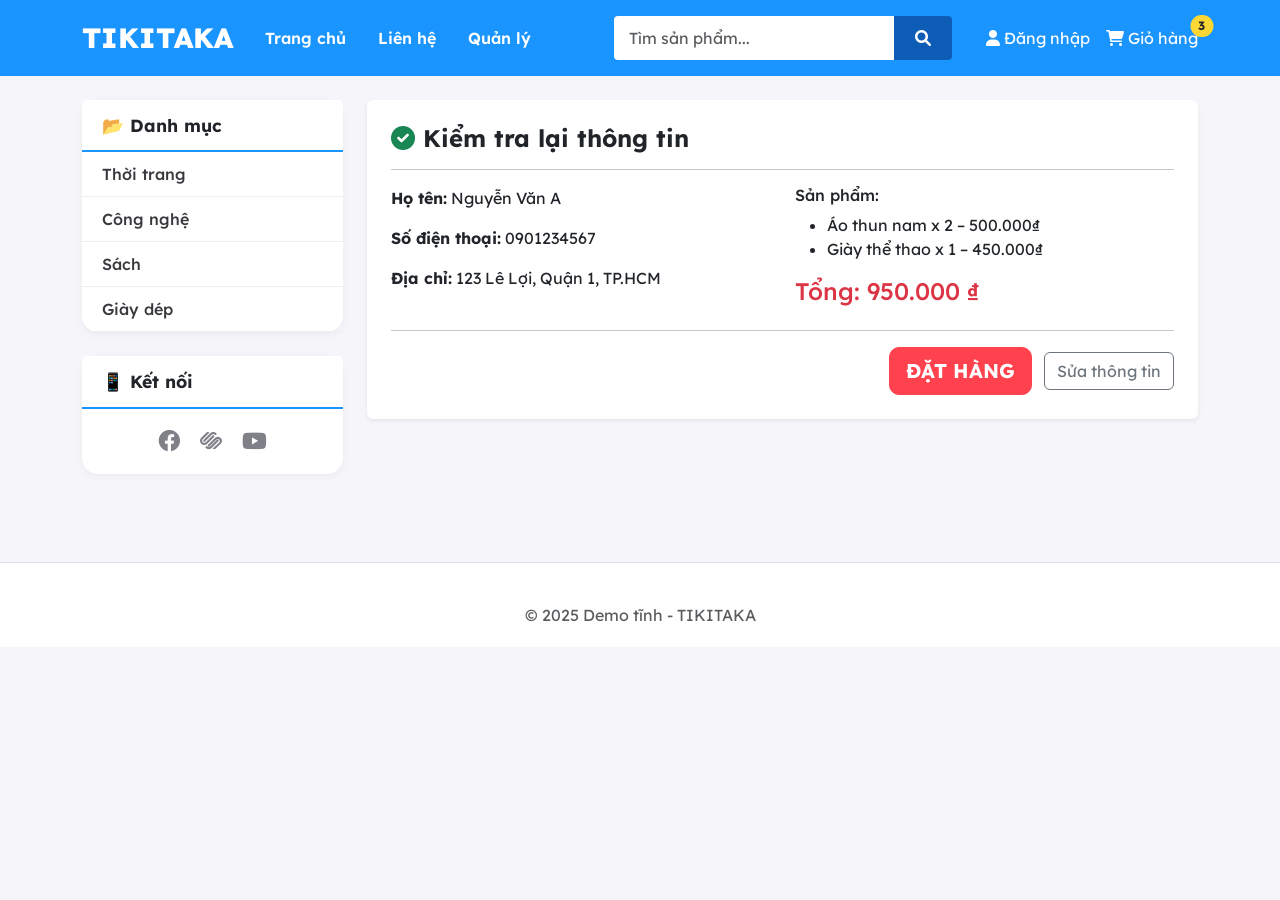
<file: confirm-checkout.html>
<!DOCTYPE html>
<html lang="vi">
<head>
    <meta charset="UTF-8">
    <meta name="viewport" content="width=device-width, initial-scale=1.0">
    <title>Xác nhận đơn hàng - TIKITAKA</title>
    <link href="https://cdn.jsdelivr.net/npm/bootstrap@5.3.0-alpha1/dist/css/bootstrap.min.css" rel="stylesheet">
    <link rel="stylesheet" href="https://cdnjs.cloudflare.com/ajax/libs/font-awesome/6.0.0-beta3/css/all.min.css">
    <link rel="stylesheet" href="css/style.css">
</head>
<body>
<!-- Navbar (giống index) -->
<nav class="navbar navbar-expand-lg navbar-tiki">
    <div class="container">
        <a class="navbar-brand" href="index.html">TIKITAKA</a>
        <button class="navbar-toggler" type="button" data-bs-toggle="collapse" data-bs-target="#navbarContent">
            <span class="navbar-toggler-icon"></span>
        </button>
        <div class="collapse navbar-collapse" id="navbarContent">
            <ul class="navbar-nav me-auto mb-2 mb-lg-0">
                <li class="nav-item"><a class="nav-link" href="index.html">Trang chủ</a></li>
                <li class="nav-item"><a class="nav-link" href="contact.html">Liên hệ</a></li>
                <li class="nav-item"><a class="nav-link" href="admin/categories.html">Quản lý</a></li>
            </ul>
            <form class="d-flex mx-auto" onsubmit="alert('Demo tìm kiếm'); return false;">
                <input class="form-control me-0" type="search" placeholder="Tìm sản phẩm...">
                <button class="btn btn-search" type="submit"><i class="fas fa-search"></i></button>
            </form>
            <div class="d-flex">
                <a href="login.html" class="nav-link text-white me-3"><i class="fas fa-user"></i> Đăng nhập</a>
                <a href="cart.html" class="nav-link text-white position-relative">
                    <i class="fas fa-shopping-cart"></i> Giỏ hàng
                    <span class="cart-badge position-absolute top-0 start-100 translate-middle">3</span>
                </a>
            </div>
        </div>
    </div>
</nav>

<div class="container my-4">
    <div class="row">
        <div class="col-lg-3 col-md-4 mb-4">
            <div class="sidebar-card card">
                <div class="card-header">📂 Danh mục</div>
                <div class="card-body p-0">
                    <ul class="list-category">
                        <li><a href="#" onclick="alert('Lọc Thời trang')">Thời trang</a></li>
                        <li><a href="#" onclick="alert('Lọc Công nghệ')">Công nghệ</a></li>
                        <li><a href="#" onclick="alert('Lọc Sách')">Sách</a></li>
                        <li><a href="#" onclick="alert('Lọc Giày dép')">Giày dép</a></li>
                    </ul>
                </div>
            </div>
            <div class="sidebar-card card">
                <div class="card-header">📱 Kết nối</div>
                <div class="card-body text-center social-icons">
                    <a href="#"><i class="fab fa-facebook"></i></a>
                    <a href="#"><i class="fab fa-squarespace"></i></a>
                    <a href="#"><i class="fab fa-youtube"></i></a>
                </div>
            </div>
        </div>
        <div class="col-lg-9 col-md-8">
            <div class="card shadow-sm border-0">
                <div class="card-body p-4">
                    <h4 class="fw-bold"><i class="fas fa-check-circle text-success"></i> Kiểm tra lại thông tin</h4>
                    <hr>
                    <div class="row">
                        <div class="col-md-6">
                            <p><strong>Họ tên:</strong> <span id="displayName">Nguyễn Văn A</span></p>
                            <p><strong>Số điện thoại:</strong> <span id="displayPhone">0901234567</span></p>
                            <p><strong>Địa chỉ:</strong> <span id="displayAddress">123 Lê Lợi, Quận 1, TP.HCM</span></p>
                        </div>
                        <div class="col-md-6">
                            <h6>Sản phẩm:</h6>
                            <ul>
                                <li>Áo thun nam x 2 – 500.000₫</li>
                                <li>Giày thể thao x 1 – 450.000₫</li>
                            </ul>
                            <h4 class="text-danger">Tổng: 950.000 ₫</h4>
                        </div>
                    </div>
                    <hr>
                    <div class="text-end">
                        <button class="btn btn-danger-custom btn-lg" onclick="alert('Demo: Đặt hàng thành công! Chuyển đến lịch sử đơn hàng'); window.location.href='order-history.html';">ĐẶT HÀNG</button>
                        <a href="checkout.html" class="btn btn-outline-secondary ms-2">Sửa thông tin</a>
                    </div>
                </div>
            </div>
        </div>
    </div>
</div>

<footer class="footer">
    <div class="container text-center text-muted">© 2025 Demo tĩnh - TIKITAKA</div>
</footer>
<script>
    // Mô phỏng nhận dữ liệu từ checkout (demo lấy từ URL query string)
    const urlParams = new URLSearchParams(window.location.search);
    if (urlParams.has('name')) document.getElementById('displayName').innerText = urlParams.get('name');
    if (urlParams.has('phone')) document.getElementById('displayPhone').innerText = urlParams.get('phone');
    if (urlParams.has('address')) document.getElementById('displayAddress').innerText = urlParams.get('address');
</script>
<script src="https://cdn.jsdelivr.net/npm/bootstrap@5.3.0-alpha1/dist/js/bootstrap.bundle.min.js"></script>
</body>
</html>
</file>
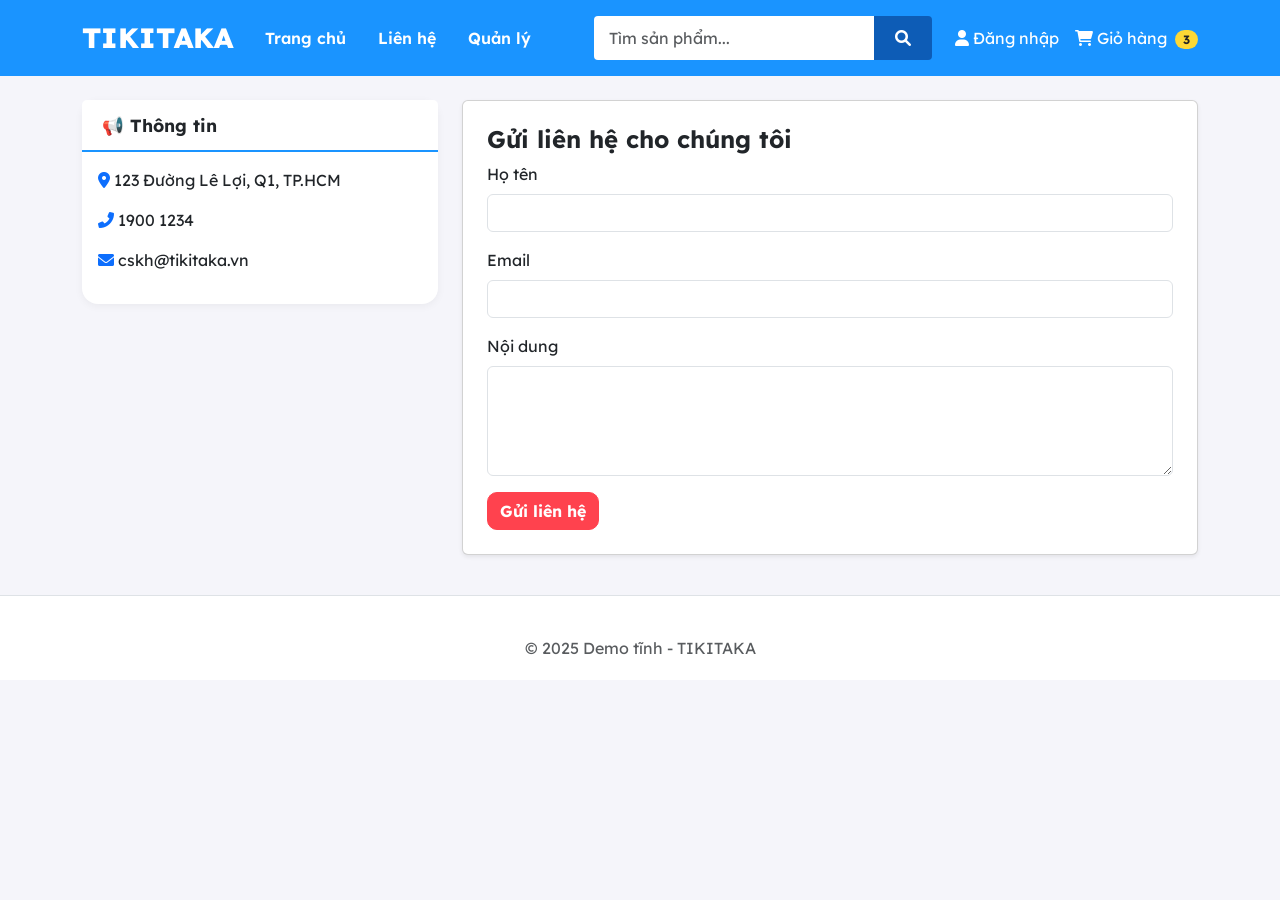
<file: contact.html>
<!DOCTYPE html>
<html lang="vi">
<head>
    <meta charset="UTF-8">
    <meta name="viewport" content="width=device-width, initial-scale=1.0">
    <title>Liên hệ - TIKITAKA</title>
    <link href="https://cdn.jsdelivr.net/npm/bootstrap@5.3.0-alpha1/dist/css/bootstrap.min.css" rel="stylesheet">
    <link rel="stylesheet" href="https://cdnjs.cloudflare.com/ajax/libs/font-awesome/6.0.0-beta3/css/all.min.css">
    <link rel="stylesheet" href="css/style.css">
</head>
<body>
<nav class="navbar navbar-expand-lg navbar-tiki">
    <div class="container">
        <a class="navbar-brand" href="index.html">TIKITAKA</a>
        <button class="navbar-toggler" type="button" data-bs-toggle="collapse" data-bs-target="#navbarContent">
            <span class="navbar-toggler-icon"></span>
        </button>
        <div class="collapse navbar-collapse" id="navbarContent">
            <ul class="navbar-nav me-auto mb-2 mb-lg-0">
                <li class="nav-item"><a class="nav-link" href="index.html">Trang chủ</a></li>
                <li class="nav-item"><a class="nav-link active" href="contact.html">Liên hệ</a></li>
                <li class="nav-item"><a class="nav-link" href="admin/categories.html">Quản lý</a></li>
            </ul>
            <form class="d-flex mx-auto" onsubmit="alert('Demo tìm kiếm'); return false;">
                <input class="form-control me-0" type="search" placeholder="Tìm sản phẩm...">
                <button class="btn btn-search" type="submit"><i class="fas fa-search"></i></button>
            </form>
            <div class="d-flex">
                <a href="login.html" class="nav-link text-white me-3"><i class="fas fa-user"></i> Đăng nhập</a>
                <a href="cart.html" class="nav-link text-white position-relative">
                    <i class="fas fa-shopping-cart"></i> Giỏ hàng
                    <span class="cart-badge">3</span>
                </a>
            </div>
        </div>
    </div>
</nav>

<div class="container my-4">
    <div class="row">
        <div class="col-lg-4">
            <div class="sidebar-card card">
                <div class="card-header">📢 Thông tin</div>
                <div class="card-body">
                    <p><i class="fas fa-map-marker-alt text-primary"></i> 123 Đường Lê Lợi, Q1, TP.HCM</p>
                    <p><i class="fas fa-phone-alt text-primary"></i> 1900 1234</p>
                    <p><i class="fas fa-envelope text-primary"></i> cskh@tikitaka.vn</p>
                </div>
            </div>
        </div>
        <div class="col-lg-8">
            <div class="card shadow-sm">
                <div class="card-body p-4">
                    <h4 class="fw-bold">Gửi liên hệ cho chúng tôi</h4>
                    <form onsubmit="alert('Demo: Cảm ơn bạn đã liên hệ!'); this.reset(); return false;">
                        <div class="mb-3"><label class="form-label">Họ tên</label><input type="text" class="form-control" required></div>
                        <div class="mb-3"><label class="form-label">Email</label><input type="email" class="form-control" required></div>
                        <div class="mb-3"><label class="form-label">Nội dung</label><textarea class="form-control" rows="4" required></textarea></div>
                        <button type="submit" class="btn btn-danger-custom">Gửi liên hệ</button>
                    </form>
                </div>
            </div>
        </div>
    </div>
</div>
<footer class="footer">
    <div class="container text-center text-muted">© 2025 Demo tĩnh - TIKITAKA</div>
</footer>
<script src="https://cdn.jsdelivr.net/npm/bootstrap@5.3.0-alpha1/dist/js/bootstrap.bundle.min.js"></script>
</body>
</html>
</file>
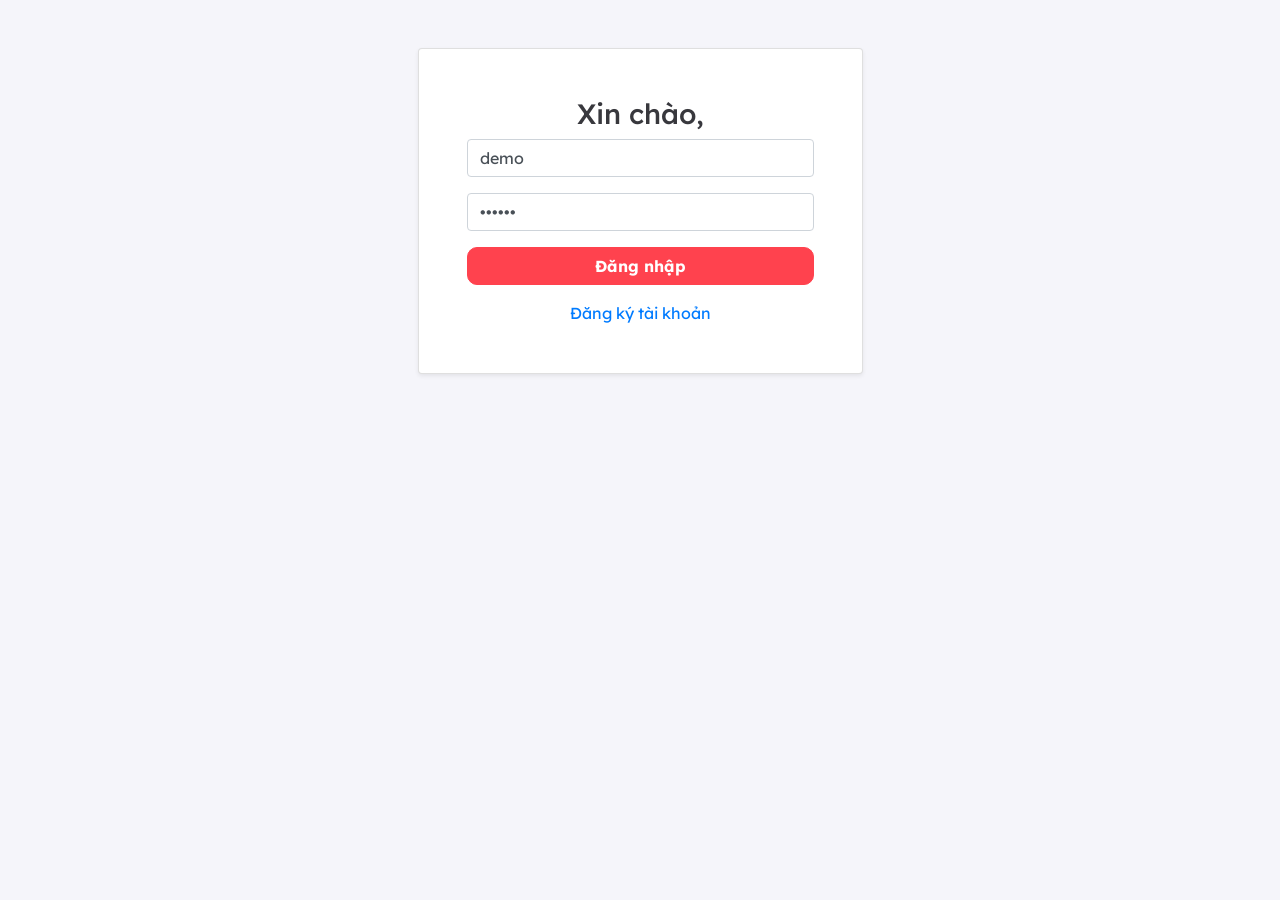
<file: login.html>
<!DOCTYPE html>
<html lang="vi">
<head><meta charset="UTF-8"><title>Đăng nhập - Demo</title><link href="https://stackpath.bootstrapcdn.com/bootstrap/4.5.2/css/bootstrap.min.css" rel="stylesheet"><link rel="stylesheet" href="css/style.css"></head>
<body>
<div class="container mt-5 mb-5">
    <div class="row justify-content-center"><div class="col-md-5">
        <div class="card shadow-sm"><div class="card-body p-5">
            <h3 class="text-center">Xin chào,</h3>
            <form onsubmit="alert('Demo: Đăng nhập thành công (chỉ demo)'); window.location.href='index.html'; return false;">
                <div class="form-group"><input type="text" class="form-control" placeholder="Tên đăng nhập" value="demo"></div>
                <div class="form-group"><input type="password" class="form-control" placeholder="Mật khẩu" value="123456"></div>
                <button type="submit" class="btn btn-danger-custom btn-block">Đăng nhập</button>
                <div class="text-center mt-3"><a href="register.html">Đăng ký tài khoản</a></div>
            </form>
        </div></div>
    </div></div>
</div>
</body>
</html>
</file>
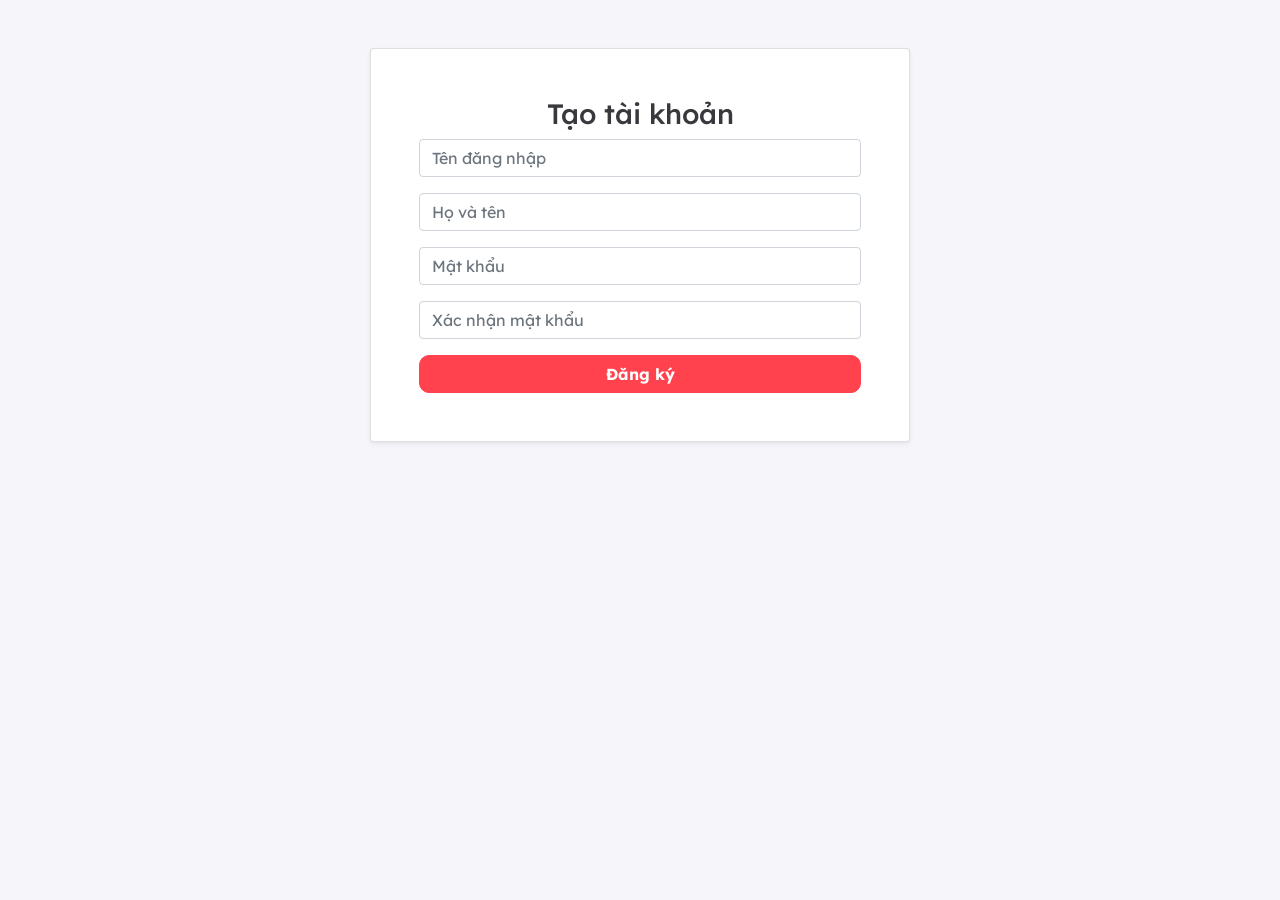
<file: register.html>
<!DOCTYPE html>
<html lang="vi">
<head><meta charset="UTF-8"><title>Đăng ký - Demo</title><link href="https://stackpath.bootstrapcdn.com/bootstrap/4.5.2/css/bootstrap.min.css" rel="stylesheet"><link rel="stylesheet" href="css/style.css"></head>
<body>
<div class="container mt-5 mb-5">
    <div class="row justify-content-center"><div class="col-md-6">
        <div class="card shadow-sm"><div class="card-body p-5">
            <h3 class="text-center">Tạo tài khoản</h3>
            <form onsubmit="alert('Demo: Đăng ký thành công! Hãy đăng nhập.'); window.location.href='login.html'; return false;">
                <div class="form-group"><input type="text" class="form-control" placeholder="Tên đăng nhập" required></div>
                <div class="form-group"><input type="text" class="form-control" placeholder="Họ và tên" required></div>
                <div class="form-group"><input type="password" class="form-control" placeholder="Mật khẩu" required></div>
                <div class="form-group"><input type="password" class="form-control" placeholder="Xác nhận mật khẩu" required></div>
                <button type="submit" class="btn btn-danger-custom btn-block">Đăng ký</button>
            </form>
        </div></div>
    </div></div>
</div>
</body>
</html>
</file>
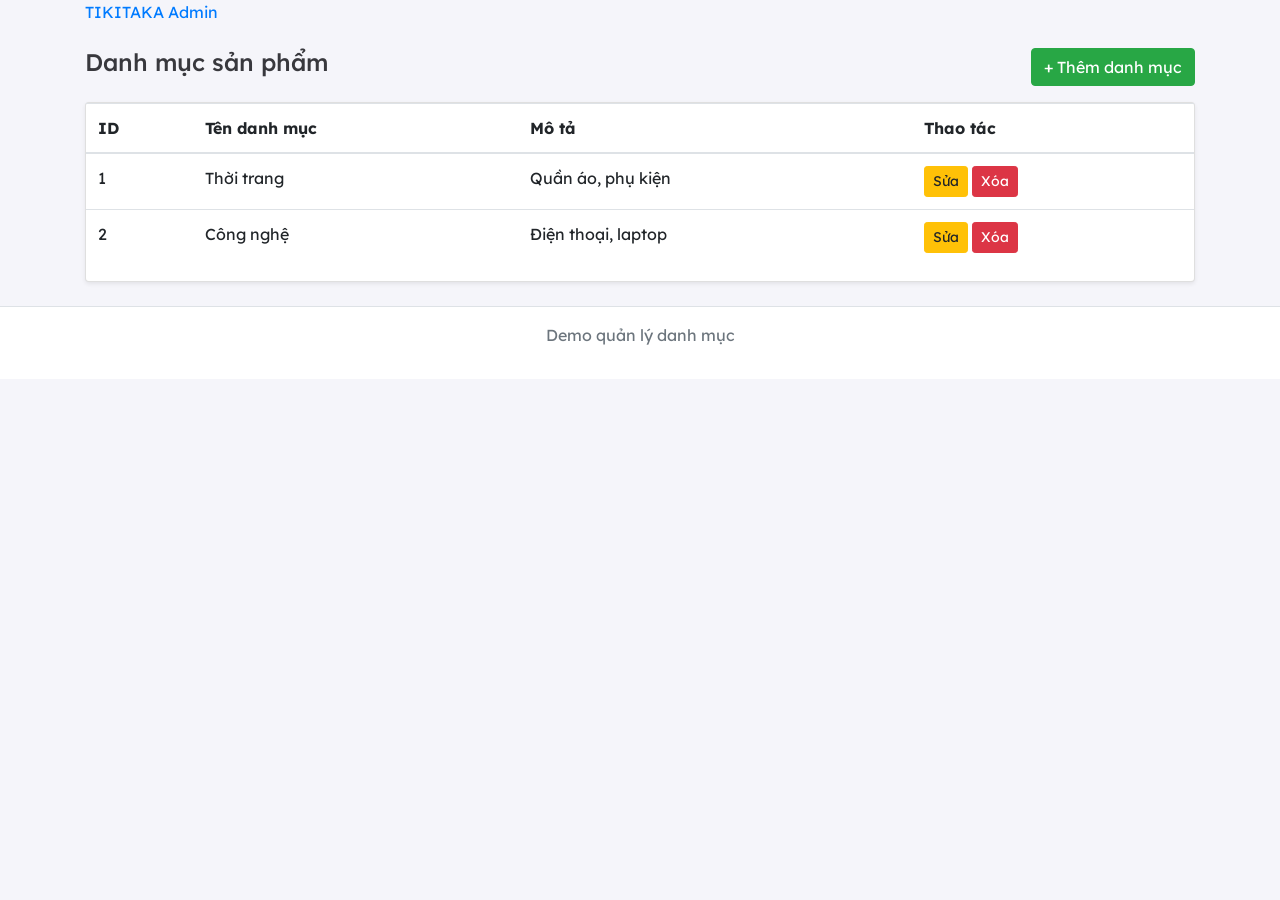
<file: admin/categories.html>
<!DOCTYPE html>
<html lang="vi">
<head><meta charset="UTF-8"><title>Quản lý danh mục - Admin</title><link href="https://stackpath.bootstrapcdn.com/bootstrap/4.5.2/css/bootstrap.min.css" rel="stylesheet"><link rel="stylesheet" href="../css/style.css"></head>
<body>
<header class="tiki-header"><div class="container"><div class="row"><div class="col-md-6"><a href="../index.html" class="tiki-logo">TIKITAKA Admin</a></div></div></div></header>
<div class="container mt-4">
    <div class="d-flex justify-content-between"><h4>Danh mục sản phẩm</h4><a href="category-add.html" class="btn btn-success">+ Thêm danh mục</a></div>
    <div class="card shadow-sm mt-3"><table class="table table-hover">
        <thead><tr><th>ID</th><th>Tên danh mục</th><th>Mô tả</th><th>Thao tác</th></tr></thead>
        <tbody>
            <tr><td>1</td><td>Thời trang</td><td>Quần áo, phụ kiện</td><td><button class="btn btn-warning btn-sm" onclick="alert('Demo: Sửa danh mục')">Sửa</button> <button class="btn btn-danger btn-sm" onclick="alert('Demo: Xóa danh mục')">Xóa</button></td></tr>
            <tr><td>2</td><td>Công nghệ</td><td>Điện thoại, laptop</td><td><button class="btn btn-warning btn-sm" onclick="alert('Demo')">Sửa</button> <button class="btn btn-danger btn-sm" onclick="alert('Demo')">Xóa</button></td></tr>
        </tbody>
    </table></div>
</div>
<footer class="bg-white text-center border-top py-3 mt-4"><p class="text-muted">Demo quản lý danh mục</p></footer>
</body>
</html>
</file>
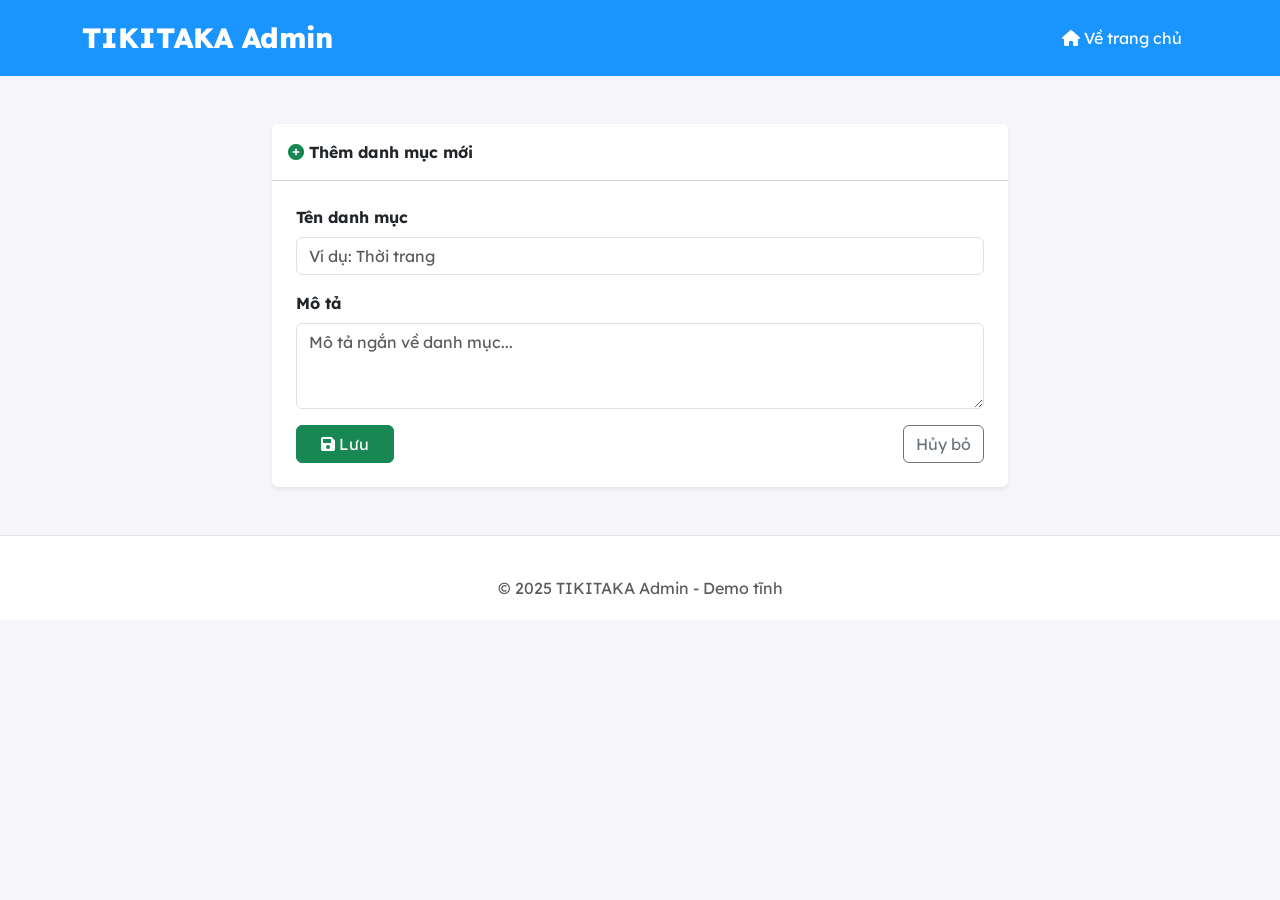
<file: admin/category-add.html>
<!DOCTYPE html>
<html lang="vi">
<head>
    <meta charset="UTF-8">
    <meta name="viewport" content="width=device-width, initial-scale=1.0">
    <title>Thêm danh mục - Admin TIKITAKA</title>
    <link href="https://cdn.jsdelivr.net/npm/bootstrap@5.3.0-alpha1/dist/css/bootstrap.min.css" rel="stylesheet">
    <link rel="stylesheet" href="https://cdnjs.cloudflare.com/ajax/libs/font-awesome/6.0.0-beta3/css/all.min.css">
    <link rel="stylesheet" href="../css/style.css">
</head>
<body>
<nav class="navbar navbar-expand-lg navbar-tiki">
    <div class="container">
        <a class="navbar-brand" href="../index.html">TIKITAKA Admin</a>
        <div class="ms-auto">
            <a href="../index.html" class="nav-link text-white d-inline-block me-3"><i class="fas fa-home"></i> Về trang chủ</a>
        </div>
    </div>
</nav>

<div class="container my-5">
    <div class="row justify-content-center">
        <div class="col-md-8">
            <div class="card shadow-sm border-0">
                <div class="card-header bg-white fw-bold py-3"><i class="fas fa-plus-circle text-success"></i> Thêm danh mục mới</div>
                <div class="card-body p-4">
                    <form onsubmit="alert('Demo: Danh mục đã được thêm thành công!'); window.location.href='categories.html'; return false;">
                        <div class="mb-3">
                            <label class="form-label fw-bold">Tên danh mục</label>
                            <input type="text" class="form-control" placeholder="Ví dụ: Thời trang" required>
                        </div>
                        <div class="mb-3">
                            <label class="form-label fw-bold">Mô tả</label>
                            <textarea class="form-control" rows="3" placeholder="Mô tả ngắn về danh mục..."></textarea>
                        </div>
                        <div class="d-flex justify-content-between">
                            <button type="submit" class="btn btn-success px-4"><i class="fas fa-save"></i> Lưu</button>
                            <a href="categories.html" class="btn btn-outline-secondary">Hủy bỏ</a>
                        </div>
                    </form>
                </div>
            </div>
        </div>
    </div>
</div>
<footer class="footer mt-5">
    <div class="container text-center text-muted">© 2025 TIKITAKA Admin - Demo tĩnh</div>
</footer>
<script src="https://cdn.jsdelivr.net/npm/bootstrap@5.3.0-alpha1/dist/js/bootstrap.bundle.min.js"></script>
</body>
</html>
</file>
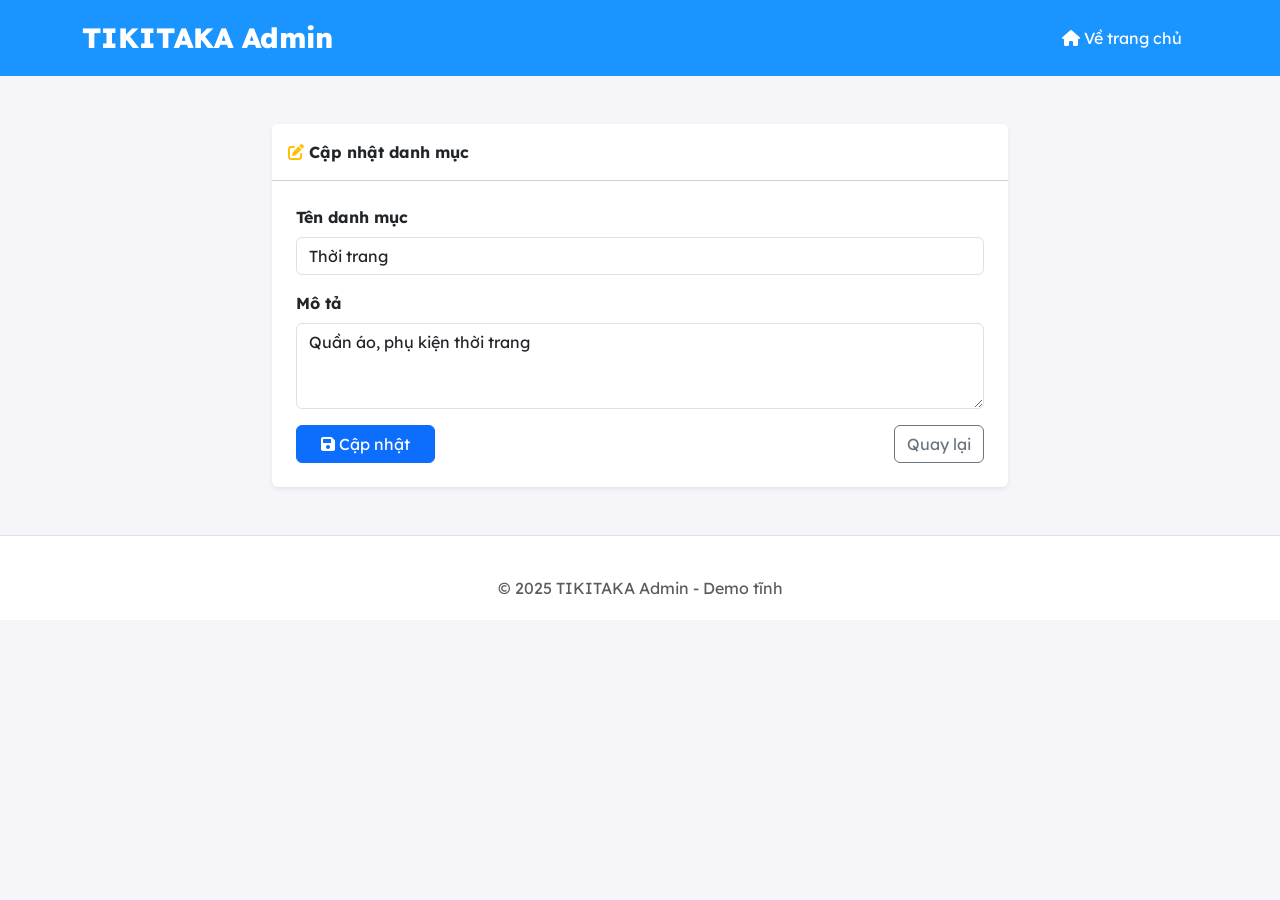
<file: admin/category-edit.html>
<!DOCTYPE html>
<html lang="vi">
<head>
    <meta charset="UTF-8">
    <meta name="viewport" content="width=device-width, initial-scale=1.0">
    <title>Sửa danh mục - Admin TIKITAKA</title>
    <link href="https://cdn.jsdelivr.net/npm/bootstrap@5.3.0-alpha1/dist/css/bootstrap.min.css" rel="stylesheet">
    <link rel="stylesheet" href="https://cdnjs.cloudflare.com/ajax/libs/font-awesome/6.0.0-beta3/css/all.min.css">
    <link rel="stylesheet" href="../css/style.css">
</head>
<body>
<nav class="navbar navbar-expand-lg navbar-tiki">
    <div class="container">
        <a class="navbar-brand" href="../index.html">TIKITAKA Admin</a>
        <div class="ms-auto">
            <a href="../index.html" class="nav-link text-white d-inline-block me-3"><i class="fas fa-home"></i> Về trang chủ</a>
        </div>
    </div>
</nav>

<div class="container my-5">
    <div class="row justify-content-center">
        <div class="col-md-8">
            <div class="card shadow-sm border-0">
                <div class="card-header bg-white fw-bold py-3"><i class="fas fa-edit text-warning"></i> Cập nhật danh mục</div>
                <div class="card-body p-4">
                    <form onsubmit="alert('Demo: Danh mục đã được cập nhật!'); window.location.href='categories.html'; return false;">
                        <div class="mb-3">
                            <label class="form-label fw-bold">Tên danh mục</label>
                            <input type="text" class="form-control" value="Thời trang" required>
                        </div>
                        <div class="mb-3">
                            <label class="form-label fw-bold">Mô tả</label>
                            <textarea class="form-control" rows="3">Quần áo, phụ kiện thời trang</textarea>
                        </div>
                        <div class="d-flex justify-content-between">
                            <button type="submit" class="btn btn-primary px-4"><i class="fas fa-save"></i> Cập nhật</button>
                            <a href="categories.html" class="btn btn-outline-secondary">Quay lại</a>
                        </div>
                    </form>
                </div>
            </div>
        </div>
    </div>
</div>
<footer class="footer mt-5">
    <div class="container text-center text-muted">© 2025 TIKITAKA Admin - Demo tĩnh</div>
</footer>
<script src="https://cdn.jsdelivr.net/npm/bootstrap@5.3.0-alpha1/dist/js/bootstrap.bundle.min.js"></script>
</body>
</html>
</file>
<file: css/style.css>
/* style.css - Giao diện Tiki nâng cấp với font Lexend, carousel, sidebar phải */
@import url('https://fonts.googleapis.com/css2?family=Lexend:wght@400;500;600;700;800&display=swap');

:root {
    --primary: #1A94FF;
    --primary-dark: #0d5cb6;
    --danger: #ff424e;
    --danger-dark: #e63e48;
    --gray-bg: #f5f5fa;
    --text-dark: #38383d;
    --text-muted: #808089;
}
body {
    background-color: var(--gray-bg);
    font-family: 'Lexend', sans-serif;
    color: var(--text-dark);
}
/* Navbar */
.navbar-tiki {
    background-color: var(--primary);
    padding: 12px 0;
}
.navbar-brand {
    font-size: 28px;
    font-weight: 800;
    color: white !important;
}
.navbar-nav .nav-link {
    color: white !important;
    font-weight: 600;
    margin: 0 8px;
}
.navbar-nav .nav-link:hover {
    color: rgba(255,255,255,0.8) !important;
}
.navbar-tiki .form-control {
    border-radius: 4px 0 0 4px;
    border: none;
    padding: 10px 15px;
    width: 280px;
    font-weight: 400;
}
.navbar-tiki .btn-search {
    background-color: var(--primary-dark);
    color: white;
    border-radius: 0 4px 4px 0;
    padding: 0 20px;
    font-weight: 600;
}
.cart-badge {
    background-color: #fdd835;
    color: #242424;
    border-radius: 20px;
    padding: 2px 8px;
    font-size: 12px;
    font-weight: bold;
    margin-left: 4px;
}
/* Sidebar chung */
.sidebar-card {
    background: white;
    border-radius: 16px;
    border: none;
    box-shadow: 0 2px 8px rgba(0,0,0,0.05);
    margin-bottom: 24px;
}
.sidebar-card .card-header {
    background: white;
    border-bottom: 2px solid var(--primary);
    font-weight: 700;
    font-size: 1.1rem;
    padding: 12px 20px;
}
/* Danh mục sidebar trái */
.list-category {
    list-style: none;
    padding: 0;
    margin: 0;
}
.list-category li {
    border-bottom: 1px solid #eee;
}
.list-category li a {
    display: block;
    padding: 10px 20px;
    color: var(--text-dark);
    text-decoration: none;
    font-weight: 500;
    transition: 0.2s;
}
.list-category li a:hover {
    background-color: var(--gray-bg);
    color: var(--primary);
    padding-left: 28px;
}
.social-icons a {
    display: inline-block;
    margin: 0 8px;
    font-size: 22px;
    color: var(--text-muted);
    transition: 0.2s;
}
.social-icons a:hover {
    color: var(--primary);
}
/* Carousel */
.carousel-item img {
    height: 300px;
    object-fit: cover;
    border-radius: 16px;
}
.carousel-control-prev, .carousel-control-next {
    width: 5%;
}
/* Product Card - Ảnh thu nhỏ */
.product-card {
    background: white;
    border-radius: 16px;
    overflow: hidden;
    transition: all 0.3s;
    height: 100%;
    border: 1px solid rgba(0,0,0,0.08);
    cursor: pointer;
}
.product-card:hover {
    transform: translateY(-5px);
    box-shadow: 0 12px 20px rgba(0,0,0,0.1);
}
.product-img {
    width: 100%;
    aspect-ratio: 4 / 3;
    object-fit: cover;
    background: #f0f0f0;
}
.product-body {
    padding: 14px;
}
.product-category {
    font-size: 12px;
    font-weight: 600;
    color: var(--primary);
    margin-bottom: 6px;
}
.product-title {
    font-size: 0.95rem;
    font-weight: 700;
    margin-bottom: 8px;
    line-height: 1.4;
    height: 2.6rem;
    overflow: hidden;
    display: -webkit-box;
    -webkit-line-clamp: 2;
    -webkit-box-orient: vertical;
}
.product-price {
    font-size: 1.2rem;
    font-weight: 800;
    color: var(--danger);
    margin-bottom: 12px;
}
.btn-outline-primary-custom {
    border: 1px solid var(--primary);
    color: var(--primary);
    background: white;
    border-radius: 10px;
    padding: 8px 12px;
    font-size: 13px;
    font-weight: 600;
    transition: 0.2s;
}
.btn-outline-primary-custom:hover {
    background: var(--primary);
    color: white;
}
.btn-danger-custom {
    background-color: var(--danger);
    border-color: var(--danger);
    color: white;
    border-radius: 10px;
    font-weight: 700;
}
.btn-danger-custom:hover {
    background-color: var(--danger-dark);
}
/* Flash sale box */
.flash-sale {
    background: linear-gradient(135deg, #ff424e, #ff6b35);
    color: white;
    border-radius: 16px;
    padding: 15px;
    margin-bottom: 20px;
}
.flash-sale .countdown {
    font-size: 20px;
    font-weight: 800;
    background: rgba(0,0,0,0.3);
    display: inline-block;
    padding: 5px 12px;
    border-radius: 40px;
}
.top-product-item {
    display: flex;
    gap: 12px;
    padding: 12px 0;
    border-bottom: 1px solid #eee;
    align-items: center;
}
.top-product-item img {
    width: 60px;
    height: 60px;
    object-fit: cover;
    border-radius: 8px;
}
.top-product-item .info h6 {
    font-size: 14px;
    font-weight: 700;
    margin-bottom: 4px;
}
.top-product-item .info .price {
    color: var(--danger);
    font-weight: bold;
    font-size: 13px;
}
.newsletter-form .input-group {
    margin-top: 12px;
}
/* Footer */
.footer {
    background-color: white;
    border-top: 1px solid #dee2e6;
    padding: 40px 0 20px;
    margin-top: 40px;
}
.footer a {
    color: var(--text-muted);
    text-decoration: none;
    font-weight: 500;
}
.footer a:hover {
    color: var(--primary);
}
/* Table and form */
.table-custom {
    background: white;
    border-radius: 16px;
    overflow: hidden;
}
.table-custom th {
    background-color: var(--gray-bg);
    font-weight: 700;
    border-bottom: none;
}
/* Responsive */
@media (max-width: 992px) {
    .navbar-tiki .form-control {
        width: 200px;
    }
    .carousel-item img {
        height: 200px;
    }
}
@media (max-width: 768px) {
    .navbar-tiki .form-control {
        width: 100%;
        margin-top: 10px;
    }
    .sidebar-card {
        margin-top: 20px;
    }
    .product-img {
        aspect-ratio: 1 / 1;
    }
}
</file>
